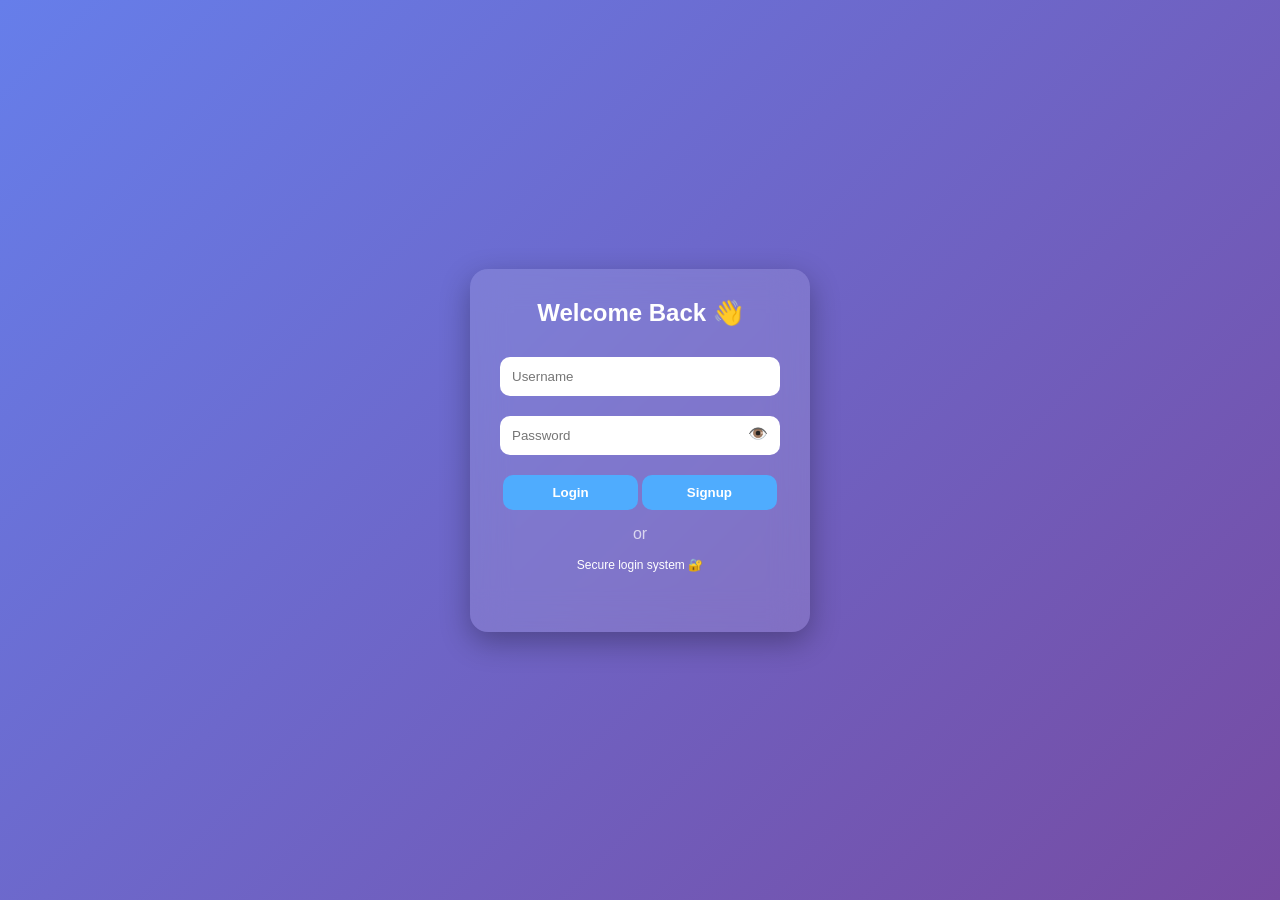
<file: index.html>
<!DOCTYPE html>
<html>
<head>
<title>Pro Login</title>
<meta name="viewport" content="width=device-width, initial-scale=1.0">

<style>
* {
  margin: 0;
  padding: 0;
  box-sizing: border-box;
  font-family: 'Segoe UI', sans-serif;
}

body {
  block-size: 100vh;
  display: flex;
  justify-content: center;
  align-items: center;
  background: linear-gradient(135deg, #667eea, #764ba2);
}

/* Glass Card */
.box {
  inline-size: 340px;
  padding: 30px;
  border-radius: 18px;
  background: rgba(255,255,255,0.12);
  backdrop-filter: blur(18px);
  text-align: center;
  color: white;
  box-shadow: 0 10px 30px rgba(0,0,0,0.3);
}

h2 {
  margin-block-end: 20px;
}

.input-box {
  position: relative;
}

input {
  inline-size: 100%;
  padding: 12px 40px 12px 12px;
  margin: 10px 0;
  border-radius: 10px;
  border: none;
  outline: none;
}

.eye {
  position: absolute;
  inset-inline-end: 12px;
  inset-block-start: 18px;
  cursor: pointer;
}

button {
  inline-size: 48%;
  padding: 10px;
  margin-block-start: 10px;
  border: none;
  border-radius: 10px;
  background: #4facfe;
  color: white;
  font-weight: bold;
  cursor: pointer;
  transition: 0.3s;
}

button:hover {
  background: #00c6ff;
  transform: translateY(-2px);
}

.divider {
  margin: 15px 0;
  opacity: 0.7;
}

#loader {
  display: none;
  margin-block-start: 10px;
  font-size: 13px;
}

#msg {
  margin-block-start: 10px;
  min-block-size: 20px;
  font-weight: bold;
}
</style>
</head>

<body>

<div class="box">

  <h2>Welcome Back 👋</h2>

  <input id="username" placeholder="Username">

  <div class="input-box">
    <input id="password" type="password" placeholder="Password">
    <span class="eye" onclick="togglePassword()">👁️</span>
  </div>

  <div>
    <button onclick="login()">Login</button>
    <button onclick="signup()">Signup</button>
  </div>

  <div class="divider">or</div>

  <p style="font-size:12px;">Secure login system 🔐</p>

  <div id="loader">Processing...</div>
  <p id="msg"></p>

</div>

<script>
const API = "http://10.21.20.89:5000";

/* ========== HELPERS ========== */

function getValue(id) {
  return document.getElementById(id)?.value?.trim() || "";
}

function setLoading(state) {
  const loader = document.getElementById("loader");
  if (loader) loader.style.display = state ? "block" : "none";
}

function setMsg(text, color = "white") {
  const msg = document.getElementById("msg");
  if (!msg) return;
  msg.innerText = text;
  msg.style.color = color;
}

/* ========== UI ========== */

function togglePassword() {
  const pass = document.getElementById("password");
  if (!pass) return;
  pass.type = pass.type === "password" ? "text" : "password";
}

/* ========== SIGNUP ========== */

async function signup() {
  const u = getValue("username");
  const p = getValue("password");

  if (!u || !p) return setMsg("Fill all fields ⚠️", "red");

  setLoading(true);
  setMsg("Signing up...", "white");

  try {
    const res = await fetch(API + "/signup", {
      method: "POST",
      headers: { "Content-Type": "application/json" },
      body: JSON.stringify({ username: u, password: p })
    });

    const data = await res.json();

    if (res.ok) {
      setMsg("Signup successful ✅", "lightgreen");
    } else {
      setMsg(data.message + " ⚠️", "red");
    }
  } catch (err) {
    setMsg("Network error ⚠️", "red");
  }

  setLoading(false);
}

/* ========== LOGIN ========== */

async function login() {
  const u = getValue("username");
  const p = getValue("password");

  if (!u || !p) return setMsg("Enter username & password ⚠️", "red");

  setLoading(true);
  setMsg("Logging in...", "white");

  try {
    const res = await fetch(API + "/login", {
      method: "POST",
      headers: { "Content-Type": "application/json" },
      body: JSON.stringify({ username: u, password: p })
    });

    const data = await res.json();

    if (res.ok) {
      localStorage.setItem("token", data.token);
      setMsg("Login successful ✅", "lightgreen");
      setTimeout(() => {
        window.location.href = "dashboard.html";
      }, 500);
    } else {
      setMsg(data.message + " ❌", "red");
    }
  } catch (err) {
    setMsg("Network error ⚠️", "red");
  }

  setLoading(false);
}

/* ========== ENTER KEY SUPPORT ========== */

document.addEventListener("keydown", (e) => {
  if (e.key === "Enter") login();
});
</script>

</body>
</html>
</file>
